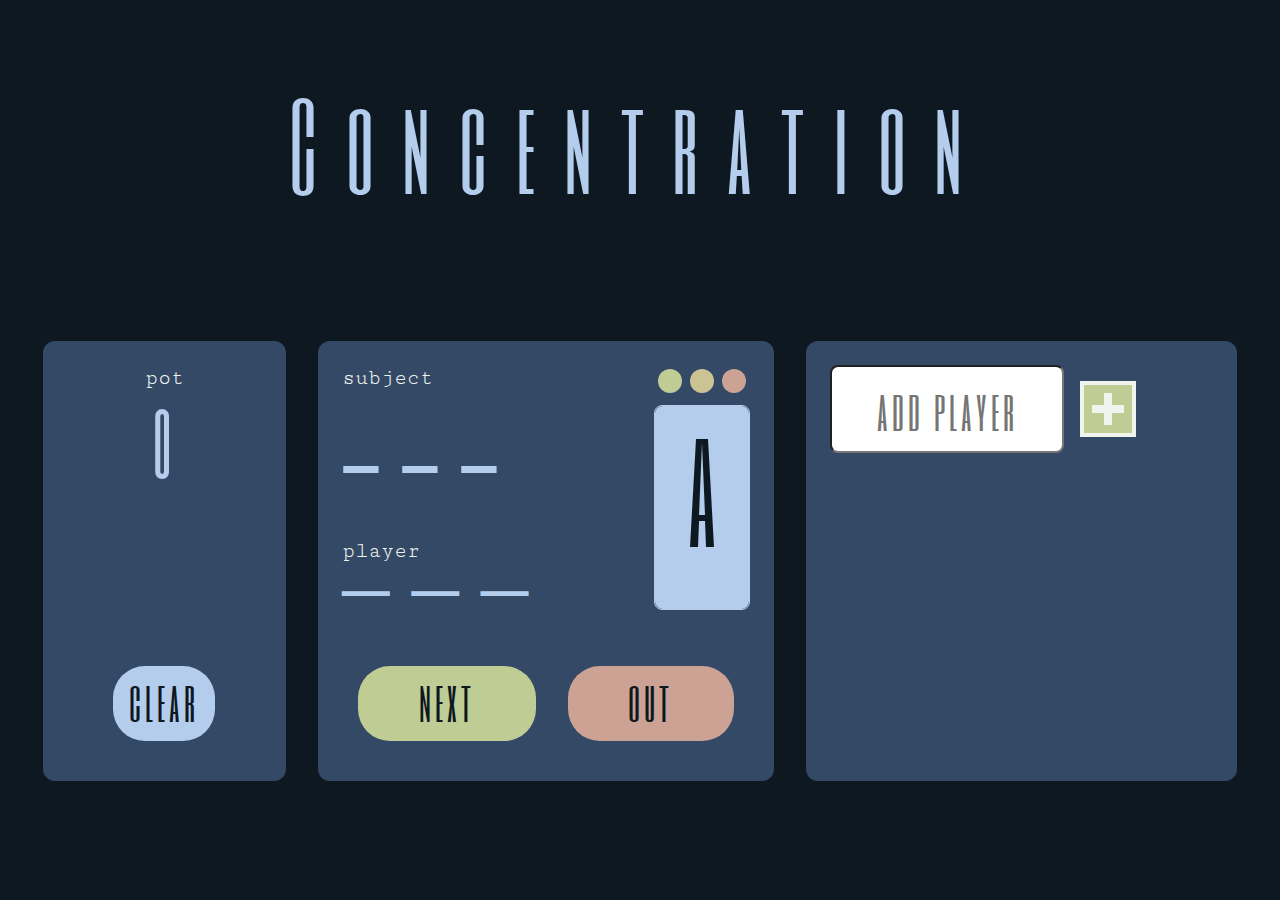
<file: mg/concentration.html>
<!DOCTYPE html>
<html lang="en">
<head>
	<title>concentration</title>
	<meta charset="UTF-8">
	<meta name="description" content="In this mini-game, contestants must think of examples of the focal thing which begin with each successive letter of the alphabet. This game emphasizes lateral thinking and focus on a single subject. It has been adapted from the exercise common to Odyssey of the Mind.">
	<meta name="keywords" content="odyssey of the mind, concentration, focus training, lateral thinking, social gaming, mental clarity, clear your mind">
	<meta name="author" content="SQGLZ">
	<meta name="viewport" content="width=device-width, initial-scale=1.0">

	<link rel="stylesheet" type="text/css" href="../styles/brand.css">
	<link rel="stylesheet" type="text/css" href="../styles/ui.css">
	<link rel="stylesheet" type="text/css" href="../styles/layout.css">
	<link rel="stylesheet" type="text/css" href="../styles/concentration-layout.css">
	<link rel="stylesheet" type="text/css" href="../styles/mini-game.css">


	<link rel="preconnect" href="https://fonts.gstatic.com">
	<link href="https://fonts.googleapis.com/css2?family=Cutive+Mono&family=Six+Caps&display=swap" rel="stylesheet">

	<!-- FAVICON -->
		<link rel="apple-touch-icon" sizes="180x180" href="../apple-touch-icon.png">
		<link rel="icon" type="image/png" sizes="32x32" href="../favicon-32x32.png">
		<link rel="icon" type="image/png" sizes="16x16" href="../favicon-16x16.png">
		<link rel="manifest" href="../site.webmanifest">
		<link rel="mask-icon" href="../safari-pinned-tab.svg" color="#d49a00">
		<meta name="msapplication-TileColor" content="#d49a00">
		<meta name="theme-color" content="#ffffff">
	<!-- FAVICON -->

	<script type="text/javascript" src="../scripts/concentration.js"></script>
</head>
<body>
	
	<div class="mini-game__top-box__box">
		<h1 class="mini-game__header">Concentration</h1>
	</div><!-- TOP BOX -->

	<div class="concentration-layout__main-box__box">
		
		<div class="concentration-layout__column__box concentration-layout__left-column__box">
			<div>
				<span class="concentration-layout__label concentration-layou__copy__general">pot</span>
				<span id="pot-count" class="concentration-layout__pot__count concentration-layou__copy__general">0</span>
			</div>

			<div id="clear" class="concentration-layout__turn-controls concentration-layout__clear">
				<span class="concentration-layout__turn-button__copy">clear</span>
			</div><!-- CLEAR BUTTON -->
		</div><!-- LEFT COLUMN -->

		<div class="concentration-layout__column__box concentration-layout__center-column__box">
			<div class="concentration-layout__mid-top__box">
				<div class="concentration-layout__subject-n-player__box">
					<span class="concentration-layout__label concentration-layou__copy__general">subject</span>
					<span id="subject" class="concentration-layout__subject concentration-layou__copy__general">— — —</span>
					<span class="concentration-layout__label concentration-layou__copy__general">player</span>
					<span id="player" class="concentration-layout__player concentration-layou__copy__general">— — —</span>
				</div><!-- SUBJECT & PLAYER TURN -->

				<div class="concentration-layout__mid-top-right__box">
					<div class="concentration-layout__subject-selector__box">
						<div id="easy" class="concentration-layout__go-easy concentration-layout__go"></div><!-- EASY -->

						<div id="med" class="concentration-layout__go-med concentration-layout__go"></div><!-- MED -->

						<div id="hard" class="concentration-layout__go-hard concentration-layout__go"></div><!-- HARD -->
					</div>
					<div class="concentration-layout__time-bar">
						
						<div id="countdown" class="concentration-layout__shrinking-bar">
							<span id="current-letter" class="concentration-layout__current-letter">A</span>
						</div>
						
					</div><!-- TIME BAR -->
				</div>
			</div><!-- TOP BOX IN MIDDLE -->
			
			<div class="concentration-layout__turn-controls__box">
				<div id="next-btn" class="concentration-layout__next-button concentration-layout__turn-controls">
					<span class="concentration-layout__turn-button__copy">next</span>
				</div><!-- NEXT BUTTON -->
				<div id="out-btn" class="concentration-layout__out-button concentration-layout__turn-controls">
					<span class="concentration-layout__turn-button__copy">out</span>
				</div><!-- NEXT BUTTON -->
			</div><!-- TURN CONTROLS -->
		</div><!-- CENTER COLUMN -->

		<div class="concentration-layout__column__box concentration-layout__right-column__box">
			<div class="mini-game__add-player__box">
				<input id="player-input" class="mini-game-layout__add-player__field" type="text" name="add player" placeholder="add player">
				<div id="add-player-button" class="mini-game-layout__add-player__button">
					<div class="mini-game__add-player__bar mini-game__add-player__vert"></div>
					<div class="mini-game__add-player__bar mini-game__add-player__hrz"></div>
				</div><!-- ADD PLAYER BUTTON -->
			</div><!-- ADD PLAYER BOX -->

			<div id="active-players" class="concentration-layout__active-players__box">
			</div><!-- ACTIVE PLAYERS -->	
		</div><!-- RIGHT COLUMN -->

	</div><!-- MAIN BOX -->


<script type="text/javascript">
	
	// ADD PLAYERS

		const playerInput = document.getElementById("player-input");
		const addPlayerButton = document.getElementById("add-player-button");
		const activePlayers = document.getElementById("active-players");

		addPlayerButton.addEventListener('click', function() {
			processPlayer();
		});

		document.addEventListener('keydown', function() {
		    if(event.keyCode == 13) {
		        processPlayer();
		    }
		});

	// SUBJECT CONTROL

		const subject = document.getElementById("subject");
		const player = document.getElementById("player");
		const easy = document.getElementById("easy");
		const med = document.getElementById("med");
		const hard = document.getElementById("hard");

		easy.addEventListener("click", function() {
			grabEasy();
			let difficult = false;
			// console.log(difficult);
		});

		med.addEventListener("click", function() {
			grabMed();
			let difficult = false;
			// console.log(difficult);
		});

		hard.addEventListener("click", function() {
			grabHard();
			let difficult = true;
			// console.log(difficult);
		});

	// CONTROLS
		const potCount = document.getElementById("pot-count");
		const nextButton = document.getElementById("next-btn");
		const outButton = document.getElementById("out-btn");
		const clear = document.getElementById("clear");
		const countdown = document.getElementById("countdown");
		const currentLetter = document.getElementById("current-letter");
		
		nextButton.addEventListener("click", function() {
			nextTurn();
			countdown.classList.remove("concentration-layout__countdown-init");
			void countdown.offsetWidth;
			countdown.classList.add("concentration-layout__countdown-init");
		});

		outButton.addEventListener("click", function() {
			youreOut();
		})

		clear.addEventListener("click", function() {
			resetPot();
		})


</script>

</body>
</file>
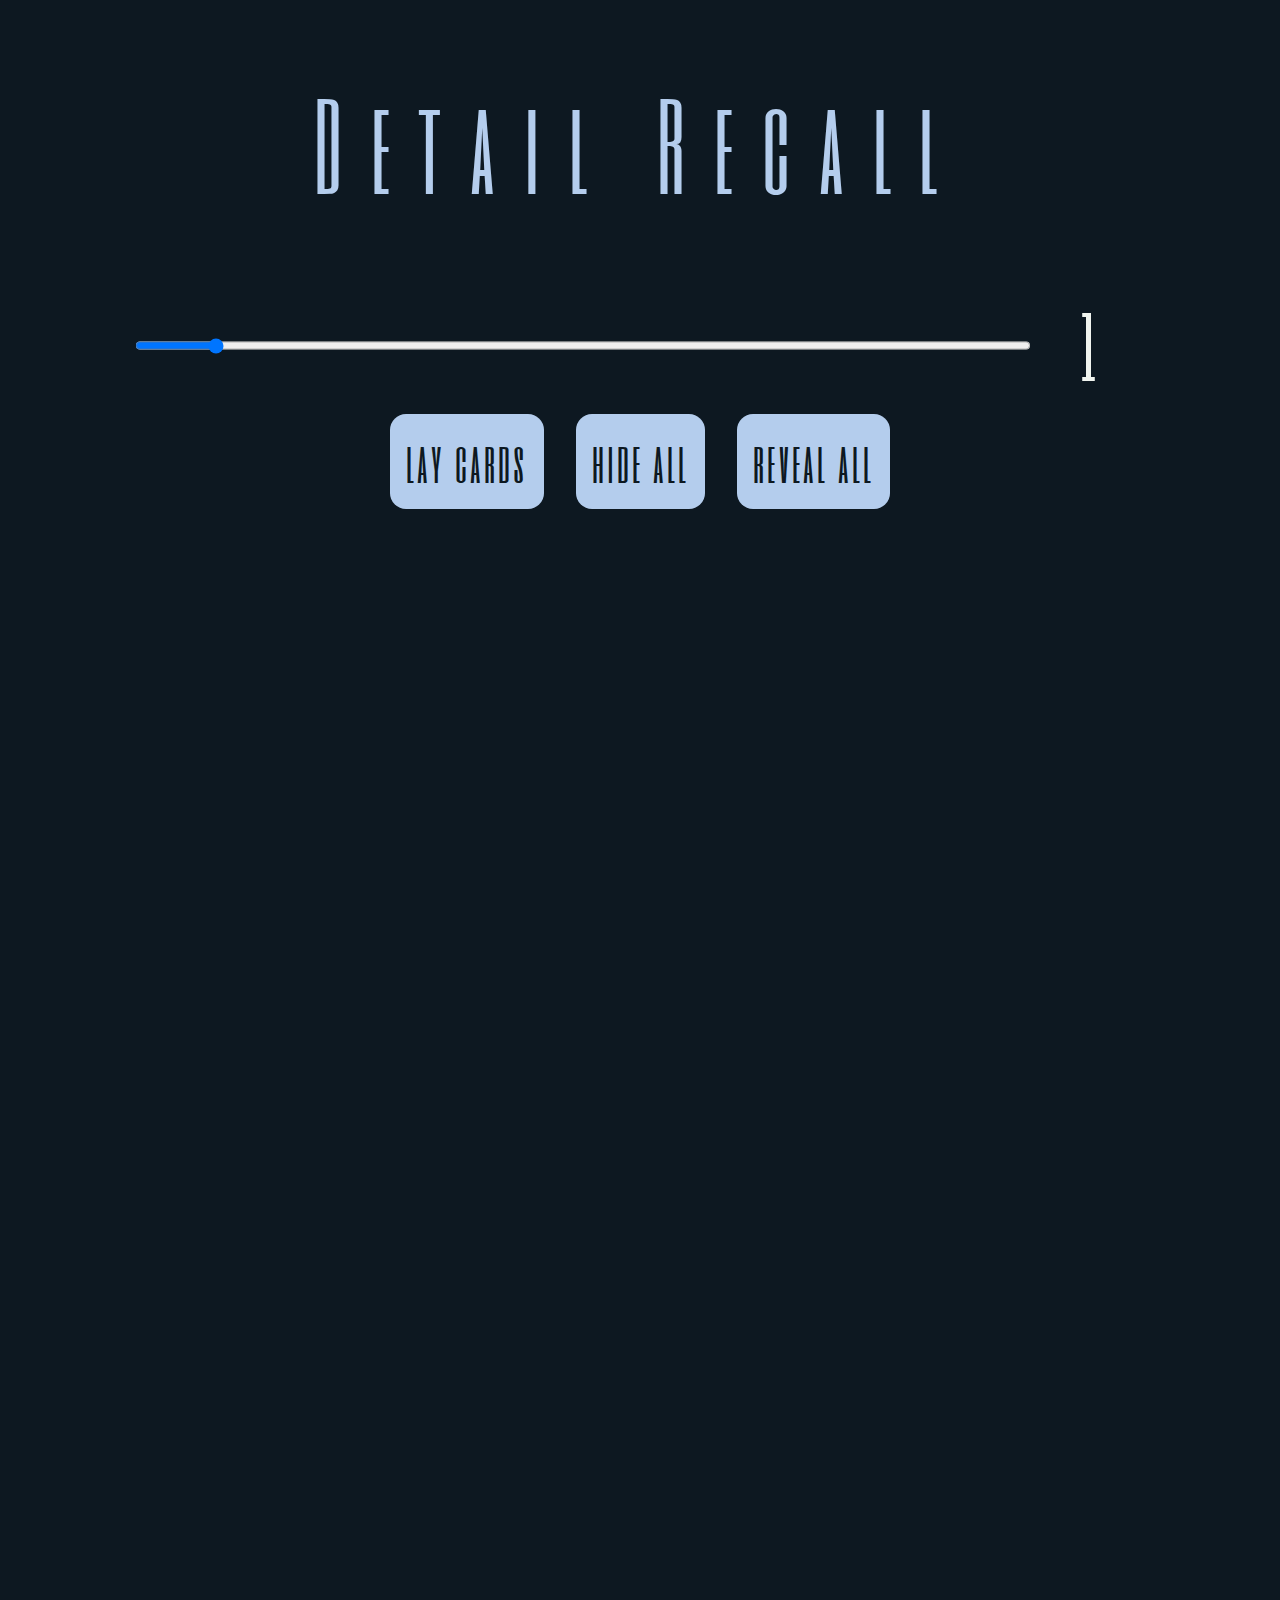
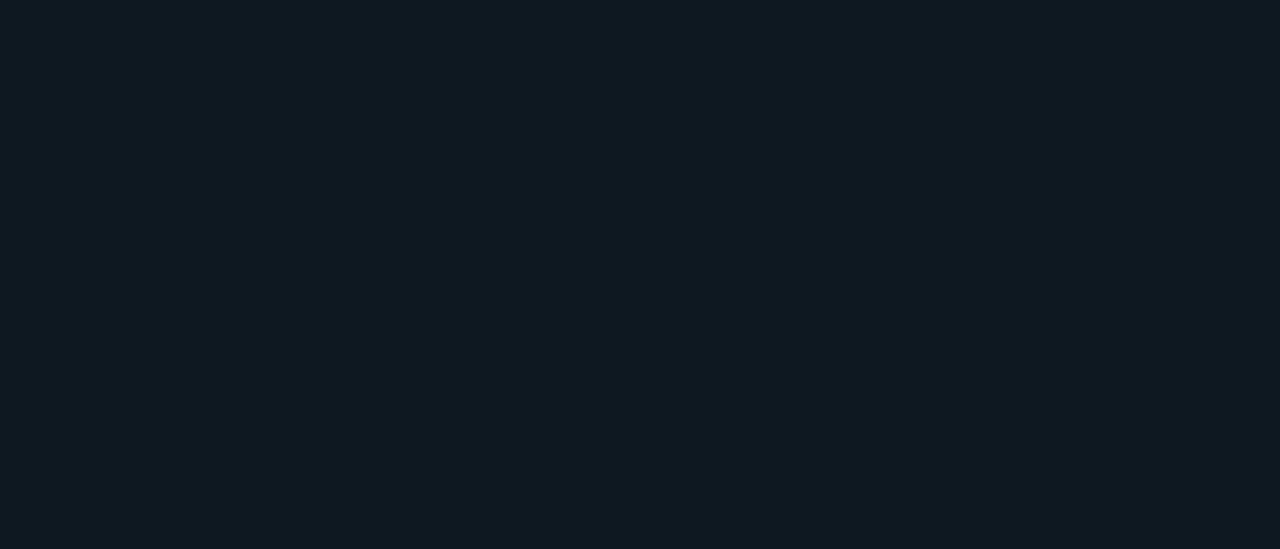
<file: mg/detail-recall.html>
<!DOCTYPE html>
<html lang="en">
<head>
	<title>detail recall</title>
	<meta charset="UTF-8">
	<meta name="description" content="A challenging take on the classic card flip memory game. Train your mind to be keenly aware of details and placement.">
	<meta name="keywords" content="odyssey of the mind, concentration, focus training, memory training, cognitive strength, intellectual exercise, mental clarity, clear your mind, card flip game">
	<meta name="author" content="SQGLZ">
	<meta name="viewport" content="width=device-width, initial-scale=1.0">

	<link rel="stylesheet" type="text/css" href="../styles/brand.css">
	<link rel="stylesheet" type="text/css" href="../styles/ui.css">
	<link rel="stylesheet" type="text/css" href="../styles/layout.css">
	<link rel="stylesheet" type="text/css" href="../styles/concentration-layout.css">
	<link rel="stylesheet" type="text/css" href="../styles/mini-game.css">
	<link rel="stylesheet" type="text/css" href="../styles/grit-layout.css">
	<link rel="stylesheet" type="text/css" href="../styles/details-layout.css">


	<link rel="preconnect" href="https://fonts.gstatic.com">
	<link href="https://fonts.googleapis.com/css2?family=Cutive+Mono&family=Six+Caps&display=swap" rel="stylesheet">

	<!-- FAVICON -->
		<link rel="apple-touch-icon" sizes="180x180" href="../apple-touch-icon.png">
		<link rel="icon" type="image/png" sizes="32x32" href="../favicon-32x32.png">
		<link rel="icon" type="image/png" sizes="16x16" href="../favicon-16x16.png">
		<link rel="manifest" href="../site.webmanifest">
		<link rel="mask-icon" href="../safari-pinned-tab.svg" color="#d49a00">
		<meta name="msapplication-TileColor" content="#d49a00">
		<meta name="theme-color" content="#ffffff">
	<!-- FAVICON -->

	<!-- <script type="text/javascript" src="../scripts/grit.js"></script> -->
	<!-- <script type="text/javascript" src="../scripts/concentration.js"></script> -->
	<script type="text/javascript" src="../scripts/details.js"></script>
</head>
<body>
	
	<div class="mini-game__top-box__box">
		<h1 class="mini-game__header">Detail Recall</h1>
	</div><!-- TOP BOX -->

	<div class="details__control-box">
		<div class="details__level-box">
			<input id="level-selector" class="details__level-selector" type="range" min="0" max="12" value="1">
			<span id="level-count" class="details__level-count">1</span>
		</div><!-- LEVEL SELECTOR -->
		<div class="details__button-box">
			<div id="lay-cards" class="details__button">
				<span class="details__button-copy">lay cards</span>
			</div><!-- LAY CARDS -->
			<div id="hide-all" class="details__button">
				<span class="details__button-copy">hide all</span>
			</div><!-- LAY CARDS -->
			<div id="reveal-all" class="details__button">
				<span class="details__button-copy">reveal all</span>
			</div><!-- LAY CARDS -->
		</div><!-- BUTTON BOX -->
	</div><!-- CONTROL BOX-->

	<div class="details__stage">
		
		<div class="details__stage-grid">
			<div id="grid-top" class="details__grid-top details__hidden">
				<div class="detials__side-cell">
					<!-- <span class="details__cell-copy">0</span> -->
				</div><!-- CELL -->
				<div class="detials__top-cell">
					<span class="details__cell-copy">1</span>
				</div><!-- CELL -->
				<div class="detials__top-cell">
					<span class="details__cell-copy">2</span>
				</div><!-- CELL -->
				<div class="detials__top-cell">
					<span class="details__cell-copy">3</span>
				</div><!-- CELL -->
				<div class="detials__top-cell">
					<span class="details__cell-copy">4</span>
				</div><!-- CELL -->
				<div class="detials__top-cell">
					<span class="details__cell-copy">5</span>
				</div><!-- CELL -->
				<div class="detials__top-cell">
					<span class="details__cell-copy">6</span>
				</div><!-- CELL -->
			</div><!-- GRID TOP -->

			<div id="grid-bottom" class="details__lower-grid details__hidden">
				<div class="details__grid-side">
					<!-- <div class="detials__side-cell"></div> -->
					<div class="detials__side-cell">
						<span class="details__cell-copy">A</span>
					</div><!-- CELL -->
					<div class="detials__side-cell">
						<span class="details__cell-copy">B</span>
					</div><!-- CELL -->
					<div class="detials__side-cell">
						<span class="details__cell-copy">C</span>
					</div><!-- CELL -->
					<div class="detials__side-cell">
						<span class="details__cell-copy">D</span>
					</div><!-- CELL -->
				</div><!-- GRID SIDE -->

				<div id="card-box" class="details__card-box">
					<!-- <div id="card-1" class="details__card">
						<span class="details__card-copy">1</span>
					</div> --><!-- CARD -->

					<!-- <div id="card-2" class="details__card">
						<span class="details__card-copy">2</span>
					</div> --><!-- CARD -->

					<!-- <div id="card-3" class="details__card">
						<span class="details__card-copy">3</span>
					</div> --><!-- CARD -->

					<!-- <div id="card-4" class="details__card">
						<span class="details__card-copy">4</span>
					</div> --><!-- CARD -->

					<!-- <div id="card-5" class="details__card">
						<span class="details__card-copy">ONE</span>
					</div> --><!-- CARD -->

					<!-- <div id="card-6" class="details__card">
						<span class="details__card-copy">TWO</span>
					</div> --><!-- CARD -->

					<!-- <div id="card-7" class="details__card">
						<span class="details__card-copy">THREE</span>
					</div> --><!-- CARD -->

					<!-- <div id="card-8" class="details__card">
						<span class="details__card-copy">FOUR</span>
					</div> --><!-- CARD -->

					<!-- <div id="card-9" class="details__card">
						<span class="details__card-copy">FIVE</span>
					</div> --><!-- CARD -->
				</div><!-- CARDS -->
			</div><!-- LOWER GRID -->

		</div><!-- STAGE GRID -->

	</div><!-- STAGE -->

	<div class="layout__large-space"></div>

<script type="text/javascript">
	
		const cardBox = document.getElementById("card-box");
		currentLevel = 1;

		// BUTTONS

			// let setLevel = 
			const levelSelector = document.getElementById("level-selector");
			const levelCount = document.getElementById("level-count");
			const layCards = document.getElementById("lay-cards");
			const hideAll = document.getElementById("hide-all");
			const revealAll = document.getElementById("reveal-all");
			const gridTop = document.getElementById("grid-top");
			const gridBottom = document.getElementById("grid-bottom");

			// currentLevel = 1;
			// document.appendChild(blueCircle);

			levelSelector.addEventListener('input', function() {
				currentLevel = levelSelector.value
				levelCount.innerText = currentLevel;
				return(currentLevel);
			})

			layCards.addEventListener("click", function(){
				let chosenLevel = levels[currentLevel];
				fillBox(chosenLevel,cardBox);
				gridTop.classList.remove("details__hidden");
				gridBottom.classList.remove("details__hidden");
			});

			hideAll.addEventListener("click", function() {
				hideCards();
			});

			revealAll.addEventListener("click", function() {
				revealCards();
			});


</script>
</body>
</file>
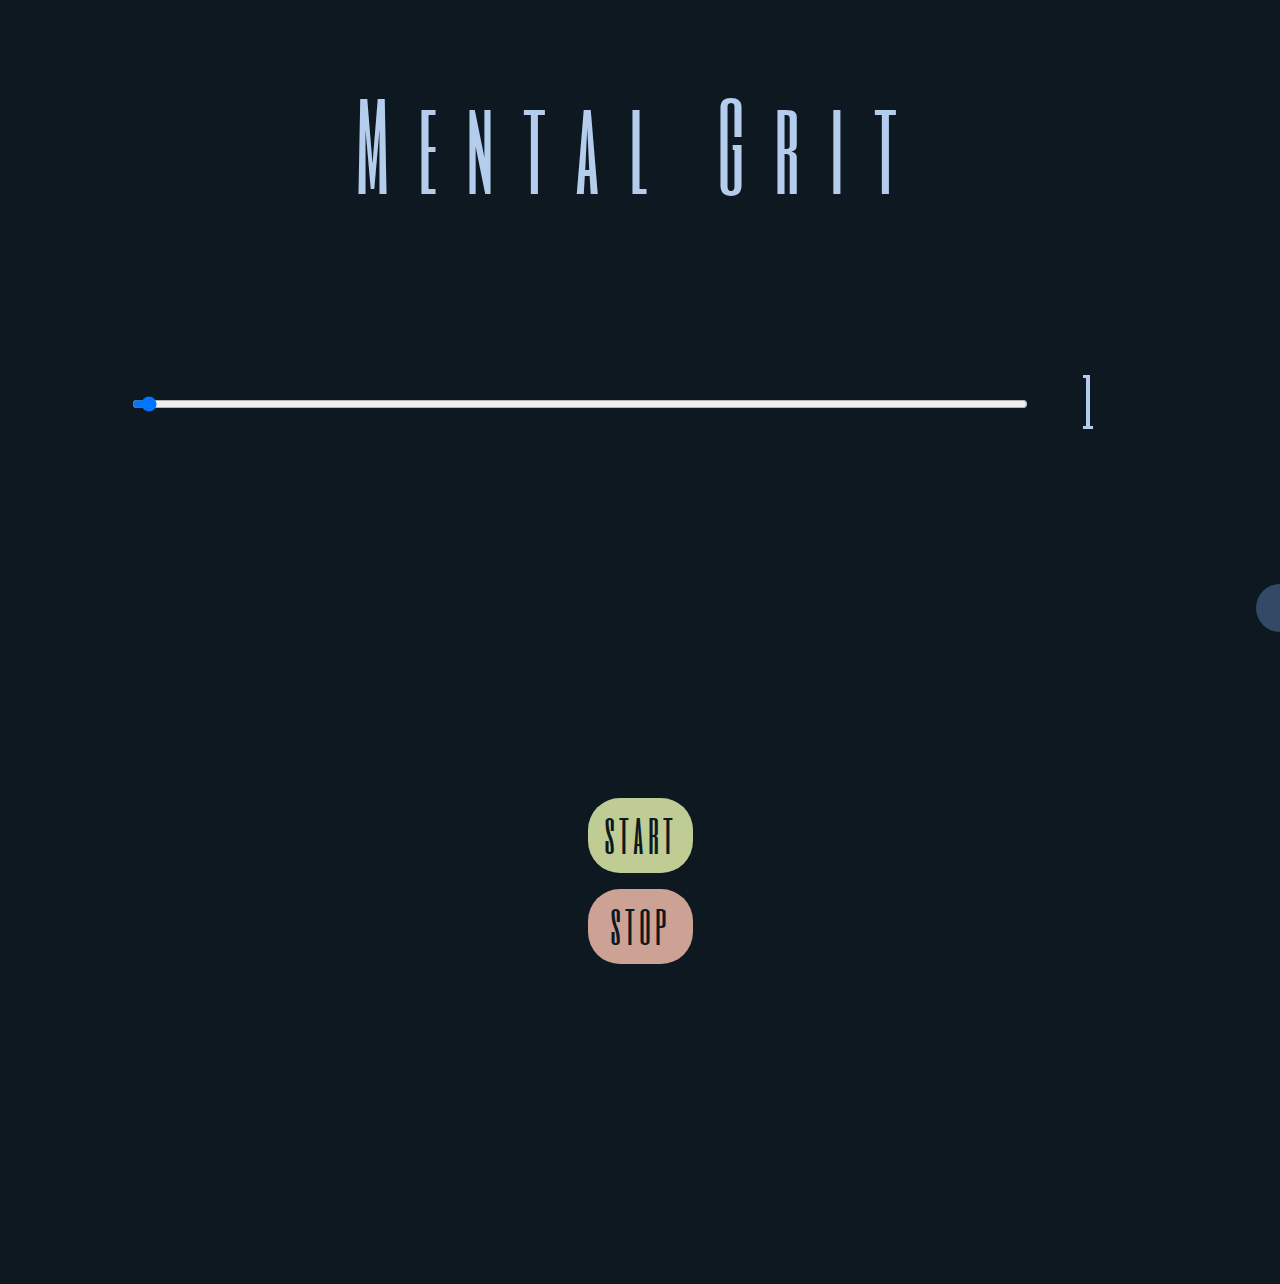
<file: mg/mental-grit.html>
<!DOCTYPE html>
<html lang="en">
<head>
	<title>mental grit</title>
	<meta charset="UTF-8">
	<meta name="description" content="Plato believed that a mind which was reliable in calculation would be fitter for all other purposes for possessing this attribute. This game is tests and improves our mental endurance, the cognitive equivalent of Cross Fit, but not quite as fun. This ain’t Candy Crush folks.">
	<meta name="keywords" content="odyssey of the mind, concentration, focus training, mental endurance, cognitive strength, intellectual exercise, mental clarity, clear your mind">
	<meta name="author" content="SQGLZ">
	<meta name="viewport" content="width=device-width, initial-scale=1.0">

	<link rel="stylesheet" type="text/css" href="../styles/brand.css">
	<link rel="stylesheet" type="text/css" href="../styles/ui.css">
	<link rel="stylesheet" type="text/css" href="../styles/layout.css">
	<link rel="stylesheet" type="text/css" href="../styles/concentration-layout.css">
	<link rel="stylesheet" type="text/css" href="../styles/mini-game.css">
	<link rel="stylesheet" type="text/css" href="../styles/grit-layout.css">


	<link rel="preconnect" href="https://fonts.gstatic.com">
	<link href="https://fonts.googleapis.com/css2?family=Cutive+Mono&family=Six+Caps&display=swap" rel="stylesheet">

	<!-- FAVICON -->
		<link rel="apple-touch-icon" sizes="180x180" href="../apple-touch-icon.png">
		<link rel="icon" type="image/png" sizes="32x32" href="../favicon-32x32.png">
		<link rel="icon" type="image/png" sizes="16x16" href="../favicon-16x16.png">
		<link rel="manifest" href="../site.webmanifest">
		<link rel="mask-icon" href="../safari-pinned-tab.svg" color="#d49a00">
		<meta name="msapplication-TileColor" content="#d49a00">
		<meta name="theme-color" content="#ffffff">
	<!-- FAVICON -->

	<script type="text/javascript" src="../scripts/grit.js"></script>
	<script type="text/javascript" src="../scripts/concentration.js"></script>
</head>
<body>
	
	<div class="mini-game__top-box__box">
		<h1 class="mini-game__header">Mental Grit</h1>
	</div><!-- TOP BOX -->

	<div id="player-box" class="grit__player__box grit__player__box-closed">
			<div id="player-handle" class="grit__player__handle">
				
			</div><!-- HANDLE -->
			<div class="grit__player__drawer">
				<div class="mini-game__add-player__box grit-player-box">
					<input id="player-input" class="mini-game-layout__add-player__field" type="text" name="add player" placeholder="add player">
					<div id="add-player-button" class="mini-game-layout__add-player__button">
						<div class="mini-game__add-player__bar mini-game__add-player__vert"></div>
						<div class="mini-game__add-player__bar mini-game__add-player__hrz"></div>
					</div><!-- ADD PLAYER BUTTON -->
				</div><!-- ADD PLAYER BOX -->

			<div id="active-players" class="concentration-layout__active-players__box grit-player-box">
			</div><!-- ACTIVE PLAYERS -->
			</div><!-- DRAWER -->
		</div><!-- PLAYER BOX -->

	<div class="grit__main-box">

		<div class="grit__level-selector__box">
			<input id="level-selector" class="grit__level-selector__slider" type="range" min="0" max="100" value="1">
			<span id="level-count" class="grit__level-selector__count">1</span>
		</div><!-- LEVEL SELECTOR --> 

		<div class="grit__stage">
			<div id="counter-ball" class="grit__counter-ball"></div><!-- COUNTER BALL -->
			<div id="counter-display" class="grit__counter-display__box layout__hidden">
				<span id="counter-print" class="grit__counter-display__copy">null</span>
			</div><!-- COUNTER DISPLAY -->

			<div id="start-button" class="concentration-layout__turn-controls grit__start-button">
				<span class="concentration-layout__turn-button__copy">start</span>
			</div><!-- START BUTTON -->

			<div id="stop-button" class="concentration-layout__turn-controls grit__stop-button">
				<span class="concentration-layout__turn-button__copy">stop</span>
			</div><!-- START BUTTON -->
		</div><!-- STAGE -->

	</div><!-- MAIN BOX -->

<script type="text/javascript">

	// OPEN PLAYER DRAWER
		const playerBox = document.getElementById("player-box");
		const playerHandle = document.getElementById("player-handle");

		playerHandle.addEventListener("click", function() {
			playerBox.classList.toggle("grit__player__box-closed");
		})

	// ADD PLAYERS

		const playerInput = document.getElementById("player-input");
		const addPlayerButton = document.getElementById("add-player-button");
		const activePlayers = document.getElementById("active-players");

		addPlayerButton.addEventListener('click', function() {
			processPlayer();
		});

		document.addEventListener('keydown', function() {
		    if(event.keyCode == 13) {
		        processPlayer();
		    }
		});
	
	// LEVEL SELECTION

		const levelSelector = document.getElementById("level-selector");
		const levelCount = document.getElementById("level-count");

		levelSelector.addEventListener('input', function() {
			levelCount.innerText = levelSelector.value;
		})

	// COUNT DISPLAYS
		const counterBall = document.getElementById("counter-ball");
		const counterDisplay = document.getElementById("counter-display");
		const counterPrint = document.getElementById("counter-print");

		//COUNT v1
			// const intervalId = window.setInterval(function(){
			//   // console.log("hi.")
			//   countOn();
			// }, 3000);

		// COUNT v2
			document.addEventListener('keydown', function() {
			    if(event.keyCode == 32) {
			        // console.log("space bar pressed");
					counterBall.style.display = 'block';
					counterBall.classList.add("grit__counting");
			    }
			});

			document.addEventListener('keyup', function() {
			    if(event.keyCode == 32) {
			        // console.log("space bar released");
					counterBall.classList.remove("grit__counting");
					counterBall.style.display = 'none';
			    }
			});
		// REVEAL COUNT v2
			document.addEventListener('keydown', function() {
			    if(event.keyCode == 13) {
			        // console.log("key pressed");
			        counterDisplay.classList.remove("layout__hidden");
			    }
			});

			document.addEventListener('keyup', function() {
			    if(event.keyCode == 13) {
			        // console.log("key released");
			        counterDisplay.classList.add("layout__hidden");
			    }
			});

	// START n STOP

		let startTheCounting = window.setInterval(function(){
			  countOn();
			}, 3000);
		clearInterval(startTheCounting);

		const startButton = document.getElementById("start-button");
		const stopButton = document.getElementById("stop-button");

		startButton.addEventListener("click", function() {
			let startTheCounting = window.setInterval(function(){
			  countOn();
			}, 3000);
		});

		stopButton.addEventListener("click", function() {
			clearInterval(startTheCounting);
			console.log("STOP!");
		});

</script>
</body>
</file>
<file: styles/brand.css>
body {
	background-color: #0d1821;
}

.brand__teaser {
	position: absolute;
	top: 10vh;
	margin-left: 50%;
	transform: translateX(-50%);

	font-family: 'Cutive Mono', monospace;
	font-size: 3rem;
	color: #f0f4ef;
}

h1 {
	text-align: center;
	font-family: 'Six Caps', Helvetica, sans-serif; 
	font-size: 7rem;
	font-weight: 300;
	letter-spacing: 1.8rem;
	color: #b4cded;
}

h2 {
	font-family: 'Six Caps', Helvetica, sans-serif; 
	font-size: 5rem;
	font-weight: 300;
	letter-spacing: 1.2rem;
	color: #b4cded;
}

h3 {
	margin: 5rem 0 1rem 0;
	font-family: 'Six Caps', Helvetica, sans-serif; 
	font-size: 3rem;
	font-weight: 300;
	letter-spacing: .5rem;
	color: #f0f4ef;
}

h4 {
	margin: 2rem 0 .25rem 0;
	font-family: 'Cutive Mono', monospace;
	font-size: 2.4rem;
	font-weight: 700;
	color: #f0f4ef;
}

p,li {
	max-width: 85vw;
	font-family: 'Cutive Mono', monospace;
	font-size: 1.4rem;
	color: #f0f4ef;
}

li { margin: 1rem 0; }
a { text-decoration: none; }
</file>
<file: styles/ui.css>
.ui__CTA-button__box {
	display: flex;
	flex-direction: row;
	flex-wrap: wrap;
	align-items: center;
	justify-content: center;
	align-content: center;
	margin: 4rem 0;
}

.ui__CTA-button__button {
	margin: 1.5rem 3rem;
	padding: .75rem 1rem 1rem 1.2rem;
	background-color: #bfcc94;
	border-radius: 13px;
	box-shadow: 3px 3px 12px #0d1821;
}

	.ui__CTA-button__button:hover {
		background-color: #60664a;
		cursor: pointer;
		box-shadow: 1px 1px 4px #0d1821;
	}

.ui__CTA__copy {
	font-family: 'Six Caps', Helvetica, sans-serif; 
	font-size: 1.75rem;
	font-weight: 300;
	letter-spacing: .25rem;
	color: #0d1821;
}

@media (min-width: 900px) {
	.ui__CTA__copy {
		font-size: 3rem;
	}
}
</file>
<file: styles/layout.css>
body {
	margin: -5px;
	overflow-x: hidden;
}

.layout__header-vid {
	/*margin: -10px;*/
	height: 110vh;
	margin-left: 50%;
	transform: translateX(-50%);
	overflow-anchor: none;
}

.layout__header-text {
	position: absolute;
	top: 30vh;
	margin-left: 50%;
	transform: translateX(-50%);
	width: 90vw;
	opacity: .5;
}

#sign-up-box-1 {
	position: absolute;
	right: 10vw;
	top: 70vh;
}

@media (min-width: 900px) {
	#sign-up-box-1 {
		top: 85vh;
	}
}

.layout__main-content__area {
	margin: -30px 0 0 0;
	padding: 4rem 0;
	width: 100vw;
	background-color: #0d1821;
}

.layout__text-box-a {
	margin: 0rem 1rem 4rem 10vw;
	max-width: 38rem;
	padding: 1.5rem;
}


.layout__section-rule {
	height: 4px;
	width: 60vw;
	margin: 2rem 0 2rem 30vw;
	background-color: #bfcc94;	
}

.layout__sqg {
	margin-left: 50%;
	transform: translateX(-50%);
	height: 40px;
	cursor: pointer;
}

.layout__hidden { display: none; }
.layout__large-space { height: 200px; }
.layout__medium-space { width: 10px; height: 100px; }
.layout__small-space { width: 10px; height: 50px; }
</file>
<file: styles/concentration-layout.css>
.concentration-layout__main-box__box {
	display: flex;
	flex-direction: row;
	justify-content: space-around;
	padding: 2rem;
}

.concentration-layout__column__box {
	margin: 1rem;
	padding: 1.5rem;
	border-radius: .75rem;
	background-color: #344966;
}
.concentration-layout__left-column__box {
	flex-grow: 1;

	display: flex;
	flex-direction: column;
	align-items: center;
	justify-content: space-between;

}
.concentration-layou__copy__general { display: block; }

.concentration-layout__label {
	font-family: 'Cutive Mono', monospace;
	font-size: 1.4rem;
	color: #f0f4ef;
}

.concentration-layout__pot__count {
	font-family: 'Six Caps', Helvetica, sans-serif; 
	font-size: 5rem;
	font-weight: 300;
	letter-spacing: .25rem;
	color: #b4cded;
	text-align: center;
}

.concentration-layout__clear {
	/*align-self: flex-end;*/
	max-height: 3rem;
	background-color: #b4cded;
}
	.concentration-layout__clear:hover {
		background-color: #4a6fa1;
		cursor: pointer;
	}

.concentration-layout__center-column__box {
	flex-grow: 2;
}

.concentration-layout__mid-top__box {
	display: flex;
	flex-direction: row;
}

.concentration-layout__mid-top-right__box {
	display: flex;
	flex-direction: column;
}

.concentration-layout__subject-selector__box {
	display: flex;
	flex-direction: row;
	justify-content: space-between;
}

.concentration-layout__subject-n-player__box {
	flex-grow: 2;
}

.concentration-layout__subject {
	font-family: 'Six Caps', Helvetica, sans-serif; 
	font-size: 7rem;
	font-weight: 300;
	letter-spacing: .25rem;
	color: #b4cded;
}

.concentration-layout__player {
	font-family: Helvetica, sans-serif; 
	font-size: 3rem;
	font-weight: 700;
	letter-spacing: .25rem;
	color: #b4cded;
}

.concentration-layout__go {
	height: 1.5rem;
	width: 1.5rem;
	margin: .25rem;
	border-radius: .75rem;
}
	.concentration-layout__go:hover {
		cursor: pointer;
	}
	
.concentration-layout__go-easy {
	background-color: #bfcc94;
}
	.concentration-layout__go-easy:hover {
		background-color: #6f8037;
	}

.concentration-layout__go-med {
	background-color: #ccc394;
}
	.concentration-layout__go-med:hover {
		background-color: #807537;
	}

.concentration-layout__go-hard {
	background-color: #cca295;
}
	.concentration-layout__go-hard:hover {
		background-color: #804837;
	}

.concentration-layout__time-bar {
	flex-grow: 2;
	margin: .5rem 0;
	/*padding: 1rem;*/
	border: 1px solid #b4cded;
	border-radius: .5rem;
	text-align: center;
}

.concentration-layout__shrinking-bar {
	/*transform: translateY(-82%);*/
	position: static;
	width: 100%;
	height: 100%;
	border-radius: .5rem;
	background-color: #b4cded;
}

.concentration-layout__countdown-init {
	animation: countdown 6s linear forwards;
}

	@keyframes countdown {
		0% {
			background-color: #b4cded;
		}

		99% {
			background-color: #0d1821;
		}

		100% {
			background-color: #804837;
		}
	}

.concentration-layout__current-letter {
	display: block;
	position: static;
	margin-left: auto;

	font-family: 'Six Caps', Helvetica, sans-serif; 
	font-size: 8rem;
	font-weight: 500;
	color: #0d1821;
}

.concentration-layout__turn-controls__box {
	display: flex;
	flex-direction: row;
	justify-content: space-between;
	margin-top: 2rem;
}

.concentration-layout__turn-controls {
	flex-grow: 1;
	height: 3rem;
	margin: 1rem;
	padding: .2rem 1rem 1.5rem 1rem;
	border-radius: 2rem;
	text-align: center;
}

.concentration-layout__next-button {
	background-color: #bfcc94;
}
	.concentration-layout__next-button:hover {
		background-color: #6f8037;
		cursor: pointer;
	}

.concentration-layout__out-button {
	background-color: #cca295;
}
	.concentration-layout__out-button:hover {
		background-color: #804837;
		cursor: pointer;
	}

.concentration-layout__turn-button__copy {
	font-family: 'Six Caps', Helvetica, sans-serif; 
	font-size: 3rem;
	font-weight: 300;
	letter-spacing: .25rem;
	color: #0d1821;
}

.concentration-layout__right-column__box {
	flex-grow: 1;
}

.concentration-layout__active-players__box {
	margin: 2rem 0;
}

.concentration-layout__active-player__listing {
	margin: .5rem 0;
	font-family: Helvetica, sans-serif; 
	font-size: 1.2rem;
	font-weight: 500;
	/*letter-spacing: .5rem;*/
	color: #b4cded;
}

.concentration-layout__active-player__name { color: white; }
</file>
<file: styles/mini-game.css>
.mini-game__top-box__box {}

.mini-game__header {}

.mini-game__add-player__box {
	display: flex;
	flex-direction: row;
}

.mini-game-layout__add-player__field {
	font-family: 'Six Caps', Helvetica, sans-serif; 
	font-size: 3rem;
	font-weight: 300;
	letter-spacing: .25rem;
	color: #344966;
	text-align: center;
	border-radius: .5rem;
}

.mini-game-layout__add-player__button {
	margin: 1rem;
	padding: .25rem;
	height: 2.5rem;
	width: 2.5rem;
	background-color: #bfcc94;
	border: .25rem solid #f0f4ef; 
}
	.mini-game-layout__add-player__button:hover {
		cursor: pointer;
		background-color: #6f8037;
	}

.mini-game__add-player__bar {
	position: relative;
	height: .5rem;
	width: 2rem;
	background-color: #f0f4ef;
}

.mini-game__add-player__vert {
	top: 1rem;
	left: .25rem;
	transform: rotate(90deg);
}

.mini-game__add-player__hrz {
	top: .5rem;
	left: .25rem;
}
</file>
<file: styles/grit-layout.css>
/* PLAYER BOX */
	.grit__player__box {
		position: absolute;
		right: 0;
		display: flex;
		flex-direction: row;
		/*padding: 1rem;*/
		align-items: center;
	}
		.grit__player__box-closed {
			transform: translateX(30vw);
		}


	.grit__player__handle {
		margin-right: -1.5rem;
		height: 3rem;
		width: 3rem;
		border-radius: 1.5rem;
		cursor: pointer;
		background-color: #344966;
	}

	.grit__player__drawer {
		height: 70vh;
		width: 30vw;
		border-top-left-radius: 1.5rem;
		border-bottom-left-radius: 1.5rem;
		background-color: #344966;
	}

	.grit-player-box {
		margin: 2rem 1rem;
	}

/* MAIN BOX */

	.grit__main-box {
		display: flex;
		flex-direction: column;
		align-items: center;
	}

/* LEVEL SLIDER */

	.grit__level-selector__box {}

	.grit__level-selector__slider {
		width: 70vw;
		background: #b4cded;
		cursor: pointer;
	}

	.grit__level-selector__count {
		display: inline-block;
		margin: 3rem;
		transform: translateY(20%);
		font-family: 'Six Caps', Helvetica, sans-serif; 
		font-size: 4rem;
		font-weight: 300;
		letter-spacing: .5rem;
		color: #b4cded;
	}

/* COUNTERS */

	.grit__stage {
		margin: 3rem;
		padding: 16rem;
	}

	.grit__counter-ball {
		position: static;
		height: .25rem;
		width: .25rem;
		border-radius: .125rem;
		background-color: #b4cded;
		opacity: 0;
	}

	.grit__counting { animation: counter 3s infinite; }

	@keyframes counter {
		0% {
			transform: scale(0);
			opacity: 0;
		}

		50% {
			transform: scale(100);
			opacity: .1;
		}

		100% {
			transform: scale(0);
			opacity: 0;
		}

	}

	.grit__counter-display__box {
		position: static;
	}

	.grit__counter-display__copy {
		position: static;
		/*margin: 3rem;*/
		font-family: 'Six Caps', Helvetica, sans-serif; 
		font-size: 4rem;
		font-weight: 300;
		letter-spacing: .5rem;
		color: #b4cded;
	}

/* START BUTTON */

	.grit__start-button {
		background-color: #bfcc94;
	}
		.grit__start-button:hover {
			background-color: #6f8037;
			cursor: pointer;
		}

	.grit__stop-button {
		background-color: #cca295;
	}
		.grit__stop-button:hover {
			background-color: #804837;
			cursor: pointer;
		}
</file>
<file: styles/details-layout.css>
/* CONTROLS */
	.details__control-box {
		display: flex;
		flex-direction: column;
		justify-content: center;
	}

	/* LEVEL SELECTOR */

		.details__level-box {
			display: flex;
			flex-direction: row;
			justify-content: center;
		}

		.details__level-selector {
			width: 70vw;
		}

		.details__level-count {
			margin: 0 3rem;
			font-family: 'Six Caps', Helvetica, sans-serif; 
			font-size: 5rem;
			font-weight: 500;
			letter-spacing: .2rem;
			color: #f0f4ef;
		}
	/* BUTTONS */

		.details__button-box {
			display: flex;
			flex-direction: row;
			justify-content: center;
		}

		.details__button {
			margin: 1rem;
			padding: 1rem;
			border-radius: 1rem;
			background-color: #b4cded;
		}
			.details__button:hover {
				background-color: #344966;
				cursor: pointer;
			}

		.details__button-copy {
			font-family: 'Six Caps', Helvetica, sans-serif; 
			font-size: 3rem;
			font-weight: 500;
			letter-spacing: .2rem;
			color: #0d1821;
		}

/* STAGE */
	.details__stage {
		display: flex;
		align-items: center;
		justify-content: center;
		margin: 5rem 0;
	}

	.details__stage-grid {}

	.details__grid-top {
		display: flex;
		flex-direction: row;
		overflow-x: hidden;
	}

	.detials__top-cell {
		display: flex;
		align-items: center;
		justify-content: center;

		margin: 1.2rem;
		padding: 2rem;
		min-width: 9rem;
		/*min-height: 9rem;*/
	}

	.details__cell-copy {
		font-family: Helvetica, sans-serif; 
		font-size: 3rem;
		font-weight: 500;
		color: #f0f4ef;
	}

	.details__lower-grid {
		display: flex;
		flex-direction: row;
	}

	.details__grid-side {}

	.detials__side-cell {
		display: flex;
		align-items: center;
		justify-content: center;

		margin: 2rem;
		padding: 2rem;
		/*min-width: 9rem;*/
		min-height: 9rem;
	}


/* CARD BOX */
	.details__card-box {
		display: flex;
		align-items: center;
		/*justify-content: center;*/
		flex-wrap: wrap;
		max-width: 80vw;
		padding: 1rem;
		/*border: 1px solid #344966;*/
	}

	.details__card {
		display: flex;
		align-items: center;
		justify-content: center;

		margin: 1rem;
		padding: 2rem;
		min-width: 9rem;
		min-height: 9rem;

		background-color: #344966;
		border-radius: 2rem;
		border: 2px solid #b4cded;
	}
		.details__card:hover {
			background-color: #b4cded;
			cursor: pointer;
		}

	.details__card-copy {
		font-family: Helvetica, sans-serif; 
		font-size: 3rem;
		font-weight: 500;
		letter-spacing: .2rem;
		color: #f0f4ef;
	}

.details__lvl11__storage {}

.details__lvl11__1 {
	height: 2rem;
	width: 2rem;
	background-color: gold;
}


.details__hidden {
	opacity: 0;
}
</file>
